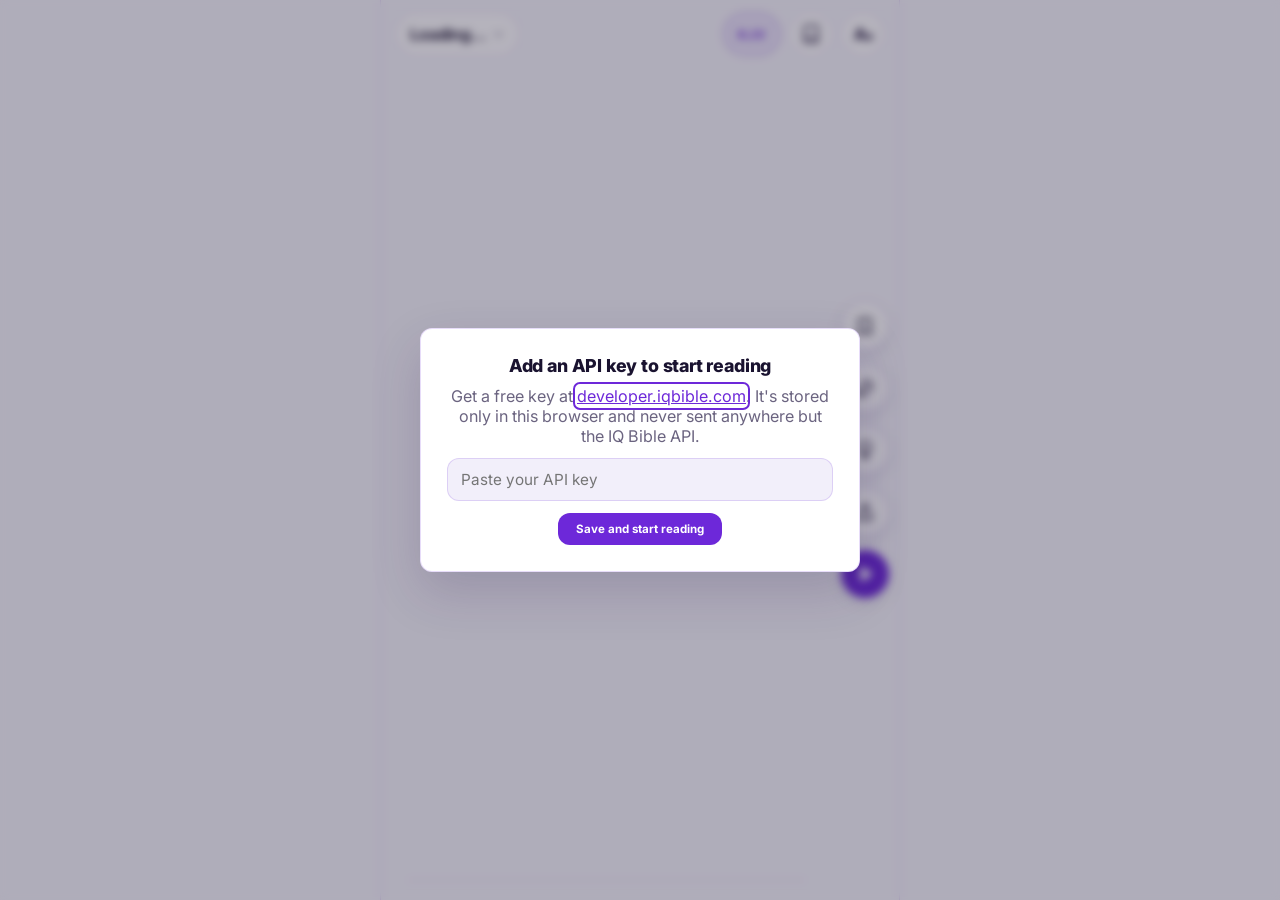
<file: scroll/index.html>
<!DOCTYPE html>
<html lang="en">
<head>
<meta charset="UTF-8">
<meta name="viewport" content="width=device-width, initial-scale=1.0, viewport-fit=cover">
<title>Scroll the Bible — IQ Bible</title>
<meta name="description" content="Read the Bible one verse at a time, just by scrolling. Free, no account, in 1,400+ translations — an open-source app built on the IQ Bible API.">
<!-- Same root-relative <base> as the main app (see ../index.html): this page is
     served from /scroll/ but every css/js/img ref below is written relative to
     the site root, so the shared files are the app's own, not copies. -->
<base href="/">
<link rel="preconnect" href="https://fonts.googleapis.com">
<link rel="preconnect" href="https://fonts.gstatic.com" crossorigin>
<link href="https://fonts.googleapis.com/css2?family=Crimson+Pro:ital,wght@0,300;0,400;0,500;0,600;1,300;1,400&family=Inter:wght@400;500;600;700;800;900&display=swap" rel="stylesheet">
<link rel="stylesheet" href="css/styles.css">
<link rel="stylesheet" href="css/scroll.css">
<link rel="icon" type="image/png" href="img/logo.png">
<link rel="apple-touch-icon" href="/img/apple-touch-icon.png">
<meta name="theme-color" content="#6d28d9">
<meta property="og:type" content="website">
<meta property="og:site_name" content="IQ Bible">
<meta property="og:title" content="Scroll the Bible — IQ Bible">
<meta property="og:description" content="Read the Bible one verse at a time, just by scrolling. Free, no account, in 1,400+ translations.">
<meta property="og:url" content="https://app.iqbible.com/scroll/">
<meta property="og:image" content="https://app.iqbible.com/img/iqbible-og-card.png?v=1">
<meta name="twitter:card" content="summary_large_image">
<script>
// Applied before first paint so a stored dark-mode preference doesn't flash
// light on load — the same preference the main app uses (shared origin).
try { document.documentElement.dataset.theme = localStorage.getItem("iqb_theme") || "light"; } catch (e) { }
</script>
</head>
<body class="scroll-app">
<a class="skip-link" href="#scFeed">Skip to the verses</a>

<div id="scStage">

  <header id="scTop">
    <button type="button" id="scChip" class="sc-pill" onclick="scOpenJump()" aria-label="Loading, jump to a book and chapter">
      <span id="scChipText">Loading…</span>
      <svg viewBox="0 0 24 24" fill="none" stroke="currentColor" stroke-width="2.4" stroke-linecap="round" stroke-linejoin="round" aria-hidden="true"><path d="M6 9l6 6 6-6"/></svg>
    </button>
    <div class="sc-top-actions">
      <button type="button" id="scVersionBtn" class="sc-pill sc-pill-brand" onclick="scOpenVersions()" aria-label="KJV, choose a translation">
        <span id="scVersionText">KJV</span>
      </button>
      <!-- A plain link, not a toggle: Page view is a different page (the main
           app), and href is kept pointed at the verse on screen by scSyncUI(). -->
      <a id="scPageLink" class="sc-iconbtn" href="/" aria-label="Switch to Page view" title="Switch to Page view">
        <svg viewBox="0 0 24 24" fill="none" stroke="currentColor" stroke-width="2" stroke-linecap="round" stroke-linejoin="round" aria-hidden="true"><path d="M4 19.5A2.5 2.5 0 0 1 6.5 17H20"/><path d="M6.5 2H20v20H6.5A2.5 2.5 0 0 1 4 19.5v-15A2.5 2.5 0 0 1 6.5 2z"/></svg>
      </a>
      <button type="button" id="scDisplayBtn" class="sc-iconbtn" onclick="scOpenDisplay()" aria-label="Display options">
        <span class="sc-aa" aria-hidden="true">A<span>a</span></span>
      </button>
    </div>
  </header>

  <!-- Chapter-level narration (the API has audio per chapter, not per verse), so
       this says what is actually playing. Hidden until Listen is pressed. -->
  <div id="scPlayer" hidden>
    <button type="button" id="scPlayBtn" class="sc-play" onclick="scToggleAudio()" aria-label="Pause narration"></button>
    <div class="sc-player-text">
      <span id="scPlayerLabel">Listening to John 3</span>
      <div class="sc-player-track" aria-hidden="true"><div id="scPlayerFill"></div></div>
    </div>
    <!-- Only shown when the translation has more than one recorded narrator. -->
    <button type="button" id="scVoiceBtn" class="sc-voice" onclick="scOpenVoices()" hidden aria-label="Choose narration voice">
      <span id="scVoiceName">Voice</span>
      <svg viewBox="0 0 24 24" fill="none" stroke="currentColor" stroke-width="2.6" stroke-linecap="round" stroke-linejoin="round" aria-hidden="true"><path d="M6 9l6 6 6-6"/></svg>
    </button>
    <button type="button" class="sc-iconbtn sc-sm" onclick="scStopAudio()" aria-label="Stop narration and close the player">
      <svg viewBox="0 0 24 24" fill="none" stroke="currentColor" stroke-width="2.4" stroke-linecap="round" aria-hidden="true"><path d="M6 6l12 12M18 6L6 18"/></svg>
    </button>
  </div>

  <main id="scFeed" tabindex="0" aria-label="Bible verses"><div class="spin" role="status" aria-label="Loading"></div></main>

  <div id="scRail" role="group" aria-label="Verse actions">
    <button type="button" id="scBtnBookmark" class="sc-rail-btn" onclick="scToggleBookmark()" aria-pressed="false" aria-label="Bookmark this verse">
      <svg viewBox="0 0 24 24" fill="none" stroke="currentColor" stroke-width="1.9" stroke-linecap="round" stroke-linejoin="round" aria-hidden="true"><path d="M6 4h12v17l-6-4-6 4z"/></svg>
    </button>
    <button type="button" id="scBtnHighlight" class="sc-rail-btn" onclick="scOpenHighlight()" aria-label="Highlight this verse">
      <svg viewBox="0 0 24 24" fill="none" stroke="currentColor" stroke-width="1.9" stroke-linecap="round" stroke-linejoin="round" aria-hidden="true"><path d="M4 20h6M14 4l6 6-9 9H5v-6z"/></svg>
    </button>
    <button type="button" id="scBtnExplain" class="sc-rail-btn" onclick="scOpenExplain()" aria-label="Explain this verse">
      <svg viewBox="0 0 24 24" fill="none" stroke="currentColor" stroke-width="1.9" stroke-linecap="round" stroke-linejoin="round" aria-hidden="true"><path d="M9 18h6M10 21h4M12 3a6 6 0 0 0-3.5 10.9c.6.5 1 1.2 1 2.1h5c0-.9.4-1.6 1-2.1A6 6 0 0 0 12 3z"/></svg>
    </button>
    <button type="button" id="scBtnShare" class="sc-rail-btn" onclick="scShare()" aria-label="Share this verse">
      <svg viewBox="0 0 24 24" fill="none" stroke="currentColor" stroke-width="1.9" stroke-linecap="round" stroke-linejoin="round" aria-hidden="true"><path d="M12 15V4M8 8l4-4 4 4M5 13v7h14v-7"/></svg>
    </button>
    <button type="button" id="scBtnListen" class="sc-rail-btn sc-rail-primary" onclick="scToggleAudio()" aria-label="Listen to this chapter">
      <svg viewBox="0 0 24 24" fill="currentColor" stroke="currentColor" stroke-width="1.8" stroke-linejoin="round" aria-hidden="true"><path d="M8 5l11 7-11 7z"/></svg>
    </button>
  </div>

  <div id="scBottom">
    <!-- The next verse's text, decorative — or, on a chapter's last verse that is followed
         by a chapter that has a quiz, a real "Take a quiz" button (js/scroll.js scSyncUI). -->
    <div id="scPeekSlot">
      <p id="scPeek" aria-hidden="true"></p>
      <button type="button" id="scQuizPrompt" hidden onclick="scStartQuizFromPrompt()"></button>
    </div>
    <div class="sc-progress">
      <div class="sc-progress-track" id="scProgressTrack" role="progressbar" aria-label="Position in this chapter" aria-valuemin="0" aria-valuemax="100" aria-valuenow="0"><div id="scProgressBar"></div></div>
      <span id="scProgressLabel"></span>
    </div>
  </div>

</div>

<!-- Share (the reader's Verse Tools > Share, driven by js/share.js) — filled by scRenderShare(). -->
<div class="modalscrim" id="scShareScrim">
  <div class="modal" style="width:640px">
    <div class="mhead"><div class="row">
      <h2 id="scShareTitle">Share</h2>
      <button type="button" class="closebtn" onclick="closeModal('scShareScrim')" aria-label="Close">&times;</button>
    </div></div>
    <div class="dictbody" id="scShareBody"></div>
  </div>
</div>

<audio id="scAudioEl" preload="none"></audio>

<!-- Key gate. The hosted instance never shows it (its proxy supplies a key);
     everywhere else this is the only place a key is entered — Scroll has no
     Settings page, so the field lives right here. -->
<div id="keyBanner">
  <div class="kb-box" role="dialog" aria-modal="true" aria-labelledby="keyBannerHeading">
    <h2 id="keyBannerHeading" class="kb-heading">Add an API key to start reading</h2>
    <p>Get a free key at <a href="https://developer.iqbible.com" target="_blank" rel="noopener">developer.iqbible.com</a>. It's stored only in this browser and never sent anywhere but the IQ Bible API.</p>
    <input type="text" id="scKeyInput" class="sc-key-input" autocomplete="off" spellcheck="false" aria-label="IQ Bible API key" placeholder="Paste your API key">
    <button type="button" onclick="scSaveKey()">Save and start reading</button>
  </div>
</div>

<div class="modalscrim" id="scJumpScrim">
  <div class="modal narrow">
    <div class="mhead"><div class="row">
      <button type="button" class="closebtn" id="scJumpBack" onclick="scJumpBooks()" aria-label="Back to books" hidden>&lsaquo;</button>
      <h2 id="scJumpTitle">Choose a book</h2>
      <button type="button" class="closebtn" onclick="closeModal('scJumpScrim')" aria-label="Close">&times;</button>
    </div></div>
    <div id="scJumpBody" class="sc-modal-body"></div>
  </div>
</div>

<div class="modalscrim" id="scVerScrim">
  <div class="modal narrow">
    <div class="mhead">
      <div class="row">
        <h2>Choose a translation</h2>
        <button type="button" class="closebtn" onclick="closeModal('scVerScrim')" aria-label="Close">&times;</button>
      </div>
      <div class="msearch">
        <svg viewBox="0 0 24 24" fill="none" stroke="currentColor" stroke-width="2.2" stroke-linecap="round" stroke-linejoin="round" aria-hidden="true"><circle cx="10.5" cy="10.5" r="6.5"/><path d="M20 20l-4.8-4.8"/></svg>
        <input type="text" id="scVerSearch" oninput="scRenderVersions()" placeholder="Search by name, language, or code" aria-label="Search translations" autocomplete="off">
      </div>
    </div>
    <div id="scVerList" class="sc-modal-body"></div>
  </div>
</div>

<!-- Explain this verse — assembled from API data only (original-language words,
     classic commentary, cross-references); nothing here is AI-generated. -->
<div class="modalscrim" id="scExplainScrim">
  <div class="modal narrow sc-explain-modal">
    <div class="mhead"><div class="row">
      <h2 id="scExplainTitle">Explain</h2>
      <button type="button" class="closebtn" onclick="closeModal('scExplainScrim')" aria-label="Close">&times;</button>
    </div></div>
    <div id="scExplainBody" class="sc-modal-body"></div>
  </div>
</div>

<div class="modalscrim" id="scVoiceScrim">
  <div class="modal narrow sc-small-modal">
    <div class="mhead"><div class="row">
      <h2>Narration voice</h2>
      <button type="button" class="closebtn" onclick="closeModal('scVoiceScrim')" aria-label="Close">&times;</button>
    </div></div>
    <div id="scVoiceList" class="sc-modal-body"></div>
  </div>
</div>

<div class="modalscrim" id="scHlScrim">
  <div class="modal narrow sc-small-modal">
    <div class="mhead"><div class="row">
      <h2 id="scHlTitle">Highlight</h2>
      <button type="button" class="closebtn" onclick="closeModal('scHlScrim')" aria-label="Close">&times;</button>
    </div></div>
    <div class="sc-modal-body sc-hl-body">
      <div class="sc-swatches" id="scSwatches">
        <button type="button" class="sc-swatch hl-yellow" data-color="yellow" onclick="scSetHighlight('yellow')" aria-label="Yellow"></button>
        <button type="button" class="sc-swatch hl-green" data-color="green" onclick="scSetHighlight('green')" aria-label="Green"></button>
        <button type="button" class="sc-swatch hl-blue" data-color="blue" onclick="scSetHighlight('blue')" aria-label="Blue"></button>
        <button type="button" class="sc-swatch hl-pink" data-color="pink" onclick="scSetHighlight('pink')" aria-label="Pink"></button>
      </div>
      <button type="button" class="sc-textbtn" onclick="scSetHighlight(null)">Remove highlight</button>
    </div>
  </div>
</div>

<div class="modalscrim" id="scDisplayScrim">
  <div class="modal narrow sc-small-modal">
    <div class="mhead"><div class="row">
      <h2>Display</h2>
      <button type="button" class="closebtn" onclick="closeModal('scDisplayScrim')" aria-label="Close">&times;</button>
    </div></div>
    <div class="sc-modal-body sc-display-body">
      <div class="sc-field">
        <span class="sc-label" id="scThemeLabel">Theme</span>
        <div class="sc-seg" role="group" aria-labelledby="scThemeLabel">
          <button type="button" id="scThemeLight" onclick="scSetTheme('light')">Light</button>
          <button type="button" id="scThemeDark" onclick="scSetTheme('dark')">Dark</button>
        </div>
      </div>
      <div class="sc-field">
        <label class="sc-label" for="scFontRange">Text size</label>
        <input type="range" id="scFontRange" min="22" max="46" step="2" oninput="scSetFont(this.value)">
      </div>
    </div>
  </div>
</div>

<!-- Chapter quiz (js/quiz.js, shared with the main app) — opened from the "Take a quiz"
     button on a chapter's last verse. Filled per phase by renderQuiz(). -->
<div class="modalscrim" id="quizScrim">
  <div class="modal quiz-modal">
    <div class="mhead quiz-head">
      <div class="quiz-head-row">
        <div class="quiz-head-titles"><span class="quiz-kicker">Chapter quiz</span><h2 id="quizTitle"></h2></div>
        <span class="quiz-count" id="quizCount"></span>
        <button type="button" class="closebtn" aria-label="Close quiz" onclick="closeQuiz()">&times;</button>
      </div>
    </div>
    <div class="quiz-progress" id="quizProgress" role="progressbar" aria-label="Quiz progress" aria-valuemin="0" aria-valuemax="10" aria-valuenow="0" hidden><div id="quizProgressFill"></div></div>
    <div class="quiz-body" id="quizBody"></div>
    <div class="quiz-foot" id="quizFoot"></div>
  </div>
</div>

<div class="modalscrim" id="apiErrorScrim">
  <div class="modal narrow" role="alertdialog">
    <div class="mhead"><div class="row"><h2 id="apiErrorTitle">API Error</h2><button type="button" class="closebtn" onclick="closeModal('apiErrorScrim')" aria-label="Close">&times;</button></div></div>
    <div class="dictbody" id="apiErrorBody"></div>
    <div style="padding:0 24px 24px"><button type="button" class="setsave" style="margin-bottom:0" onclick="closeModal('apiErrorScrim')">Dismiss</button></div>
  </div>
</div>

<!-- The shared hover/tap preview popup (js/previews.js) — every verse reference in
     the Explain sheet uses it. -->
<div id="dictTooltip" class="dict-tooltip"></div>
<div id="toast" role="status" aria-live="polite" aria-atomic="true"></div>

<!-- Only what Scroll needs, in dependency order: config → shared state/helpers/
     auth → the DOM-free read-state core (readstate.js: progress + plan days, so a
     scrolled-through chapter counts as read) → the catalog (version + book lists)
     → the shared verse-preview helpers → the share-image helpers (share.js: URL
     builders and copy/download, nothing page-specific) → the chapter quiz (shared with the reader;
     it needs only the helpers above) → Scroll itself. Nothing from the reader,
     search, notes or plans.js — that isolation is the point of /scroll/. -->
<script src="js/config.js"></script>
<script src="js/api.js"></script>
<script src="js/readstate.js"></script>
<script src="js/catalog.js"></script>
<script src="js/previews.js"></script>
<script src="js/share.js"></script>
<script src="js/quiz.js"></script>
<script src="js/scroll.js"></script>
</body>
</html>
</file>
